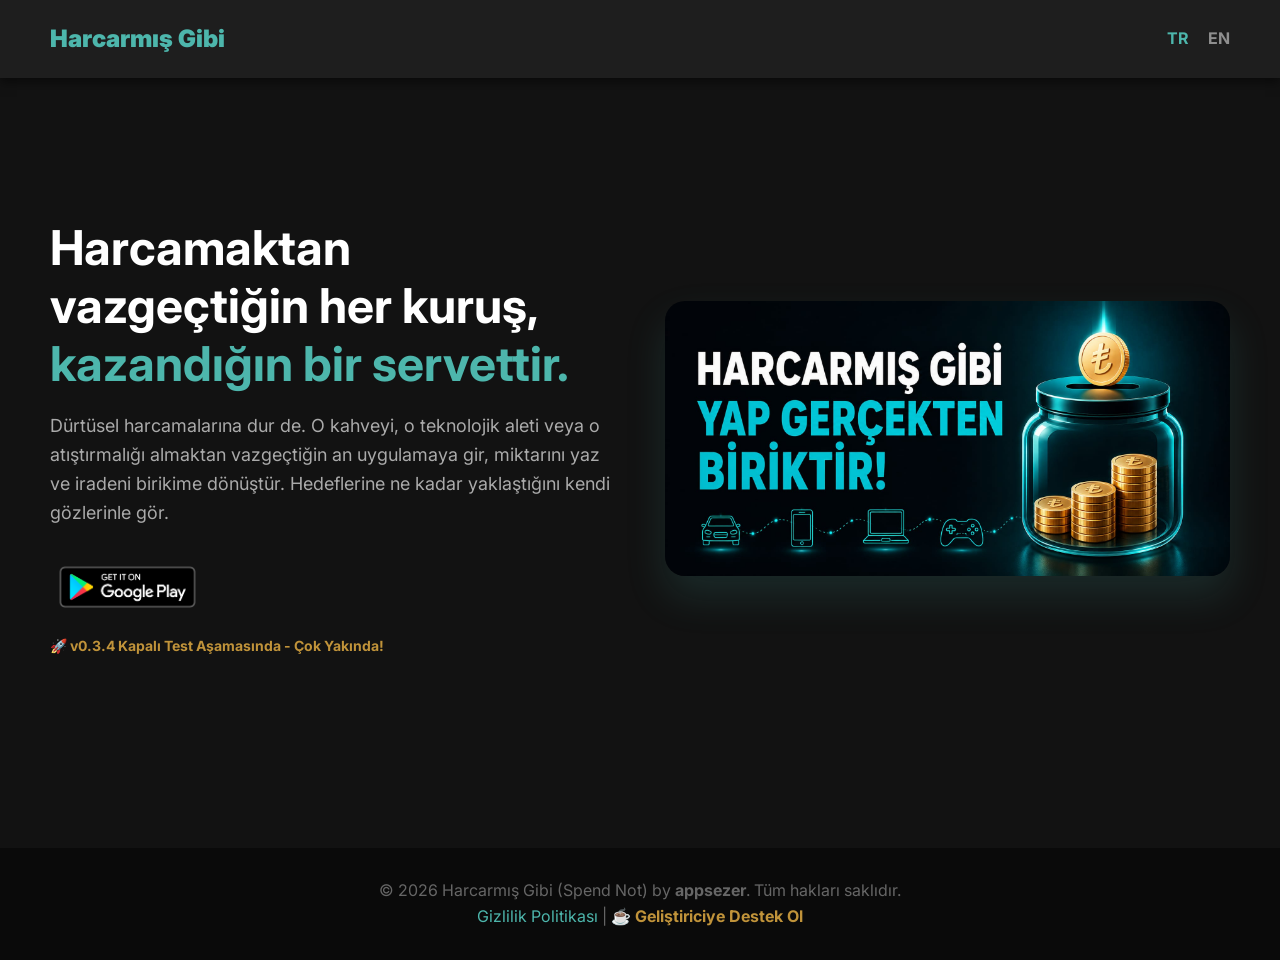
<file: index.html>
<!DOCTYPE html>
<html lang="tr">
<head>
    <meta charset="UTF-8">
    <meta name="viewport" content="width=device-width, initial-scale=1.0">
    
    <title>Harcarmış Gibi - Paranız Cebinizde Kalsın</title>
    <meta name="description" content="Harcamaktan vazgeçtiğiniz her kuruşu birikime dönüştüren, %100 çevrimdışı ve güvenli kişisel tasarruf uygulaması.">
    <meta name="keywords" content="tasarruf, para biriktirme, harcarmış gibi, spend not, bütçe yönetimi, appsezer">
    
    <meta property="og:title" content="Harcarmış Gibi - Paranız Cebinizde Kalsın">
    <meta property="og:description" content="Dürtüsel harcamalarına dur de. İradeni birikime dönüştür.">
    <meta property="og:image" content="https://appsezer.github.io/spendnot/images/afis1.jpg"> 
    <meta property="og:url" content="https://appsezer.github.io/spendnot/">
    <meta name="twitter:card" content="summary_large_image">

    <script async src="https://www.googletagmanager.com/gtag/js?id=G-XXXXXXXX"></script>
    <script>
      window.dataLayer = window.dataLayer || [];
      function gtag(){dataLayer.push(arguments);}
      gtag('js', new Date());
      gtag('config', 'G-XXXXXXXX');
    </script>

    <link rel="stylesheet" href="css/style.css">
</head>
<body>

    <header>
        <a href="index.html" class="logo">Harcarmış Gibi</a>
        <div class="lang-switch">
            <a href="index.html" class="active">TR</a>
            <a href="en.html">EN</a>
        </div>
    </header>

    <section class="hero">
        <div class="hero-text">
            <h1>Harcamaktan vazgeçtiğin her kuruş, <span>kazandığın bir servettir.</span></h1>
            <p>Dürtüsel harcamalarına dur de. O kahveyi, o teknolojik aleti veya o atıştırmalığı almaktan vazgeçtiğin an uygulamaya gir, miktarını yaz ve iradeni birikime dönüştür. Hedeflerine ne kadar yaklaştığını kendi gözlerinle gör.</p>
            
            <div class="download-section">
                <a href="#" class="play-badge">
                    <img src="images/playstore.png" alt="Google Play'den Alın">
                </a>
                <span class="version-info">🚀 v0.3.4 Kapalı Test Aşamasında - Çok Yakında!</span>
            </div>
        </div>

        <div class="hero-image">
            <img src="images/afis1.jpg" alt="Harcarmış Gibi Android Uygulaması Ekran Görüntüsü ve Kumbaralar">
        </div>
    </section>

    <footer>
        <p>&copy; 2026 Harcarmış Gibi (Spend Not) by <strong>appsezer</strong>. Tüm hakları saklıdır.</p>
        <p>
            <a href="privacy.html">Gizlilik Politikası</a> | 
            <a href="support.html" style="color: #C0933A; font-weight: bold;">☕ Geliştiriciye Destek Ol</a>
        </p>
    </footer>

</body>
</html>
</file>
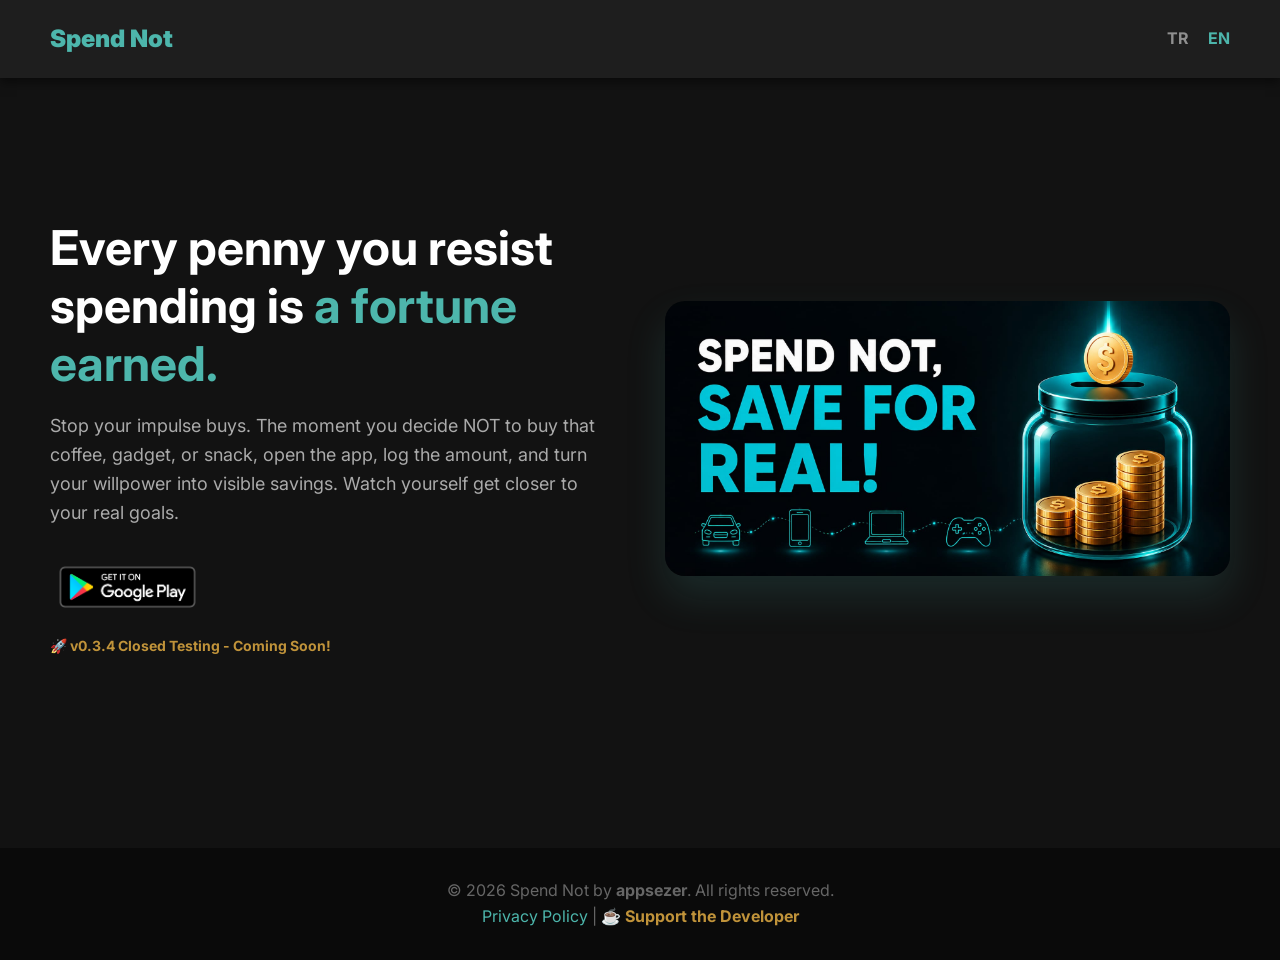
<file: en.html>
<!DOCTYPE html>
<html lang="en">
<head>
    <meta charset="UTF-8">
    <meta name="viewport" content="width=device-width, initial-scale=1.0">
    
    <title>Spend Not - Keep Your Money</title>
    <meta name="description" content="Turn your resisted impulses into visible savings. A 100% offline, secure, and gamified personal finance tracker.">
    <meta name="keywords" content="saving app, budget, spend not, finance tracker, appsezer">
    
    <meta property="og:title" content="Spend Not - Keep Your Money">
    <meta property="og:description" content="Stop your impulse buys. Turn your willpower into visible savings.">
    <meta property="og:image" content="https://appsezer.github.io/spendnot/images/afis2.jpg"> 
    <meta property="og:url" content="https://appsezer.github.io/spendnot/en.html">
    <meta name="twitter:card" content="summary_large_image">

    <script async src="https://www.googletagmanager.com/gtag/js?id=G-XXXXXXXX"></script>
    <script>
      window.dataLayer = window.dataLayer || [];
      function gtag(){dataLayer.push(arguments);}
      gtag('js', new Date());
      gtag('config', 'G-XXXXXXXX');
    </script>

    <link rel="stylesheet" href="css/style.css">
</head>
<body>

    <header>
        <a href="en.html" class="logo">Spend Not</a>
        <div class="lang-switch">
            <a href="index.html">TR</a>
            <a href="en.html" class="active">EN</a>
        </div>
    </header>

    <section class="hero">
        <div class="hero-text">
            <h1>Every penny you resist spending is <span>a fortune earned.</span></h1>
            <p>Stop your impulse buys. The moment you decide NOT to buy that coffee, gadget, or snack, open the app, log the amount, and turn your willpower into visible savings. Watch yourself get closer to your real goals.</p>
            
            <div class="download-section">
                <a href="#" class="play-badge">
                    <img src="images/playstore.png" alt="Get it on Google Play">
                </a>
                <span class="version-info">🚀 v0.3.4 Closed Testing - Coming Soon!</span>
            </div>
        </div>

        <div class="hero-image">
            <img src="images/afis2.jpg" alt="Spend Not Android App Screenshot and Progress Trackers">
        </div>
    </section>

    <footer>
        <p>&copy; 2026 Spend Not by <strong>appsezer</strong>. All rights reserved.</p>
        <p>
            <a href="privacy-en.html">Privacy Policy</a> | 
            <a href="support-en.html" style="color: #C0933A; font-weight: bold;">☕ Support the Developer</a>
        </p>
    </footer>

</body>
</html>
</file>
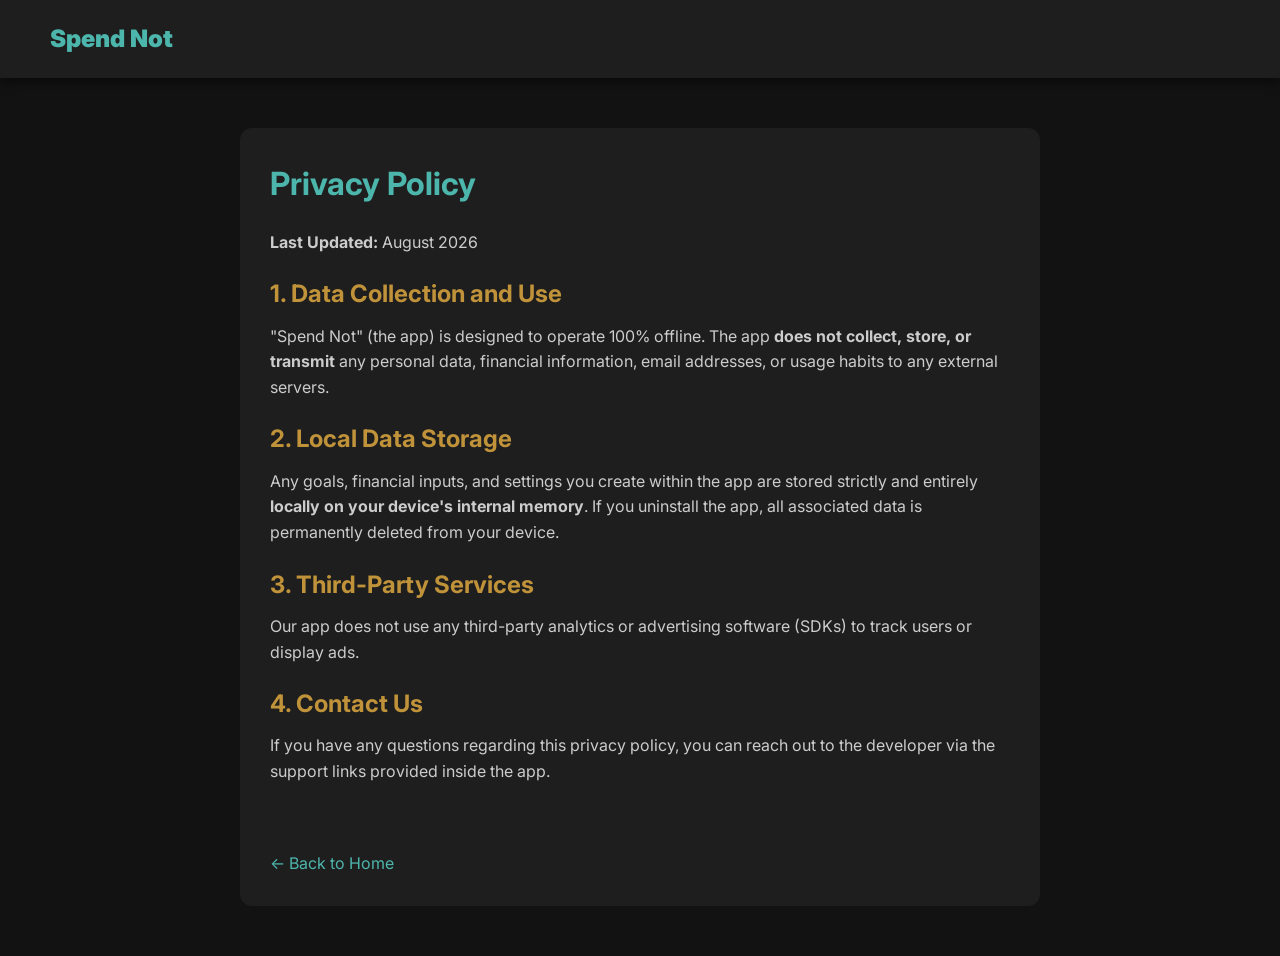
<file: privacy-en.html>
<!DOCTYPE html>
<html lang="en">
<head>
    <meta charset="UTF-8">
    <meta name="viewport" content="width=device-width, initial-scale=1.0">
    <title>Privacy Policy - Spend Not</title>
    <link rel="stylesheet" href="css/style.css">
</head>
<body>
    <header>
        <a href="en.html" class="logo">Spend Not</a>
    </header>

    <div class="page-container">
        <h1>Privacy Policy</h1>
        <p><strong>Last Updated:</strong> August 2026</p>
        
        <h2>1. Data Collection and Use</h2>
        <p>"Spend Not" (the app) is designed to operate 100% offline. The app <strong>does not collect, store, or transmit</strong> any personal data, financial information, email addresses, or usage habits to any external servers.</p>

        <h2>2. Local Data Storage</h2>
        <p>Any goals, financial inputs, and settings you create within the app are stored strictly and entirely <strong>locally on your device's internal memory</strong>. If you uninstall the app, all associated data is permanently deleted from your device.</p>

        <h2>3. Third-Party Services</h2>
        <p>Our app does not use any third-party analytics or advertising software (SDKs) to track users or display ads.</p>

        <h2>4. Contact Us</h2>
        <p>If you have any questions regarding this privacy policy, you can reach out to the developer via the support links provided inside the app.</p>
        
        <br><br>
        <a href="en.html" style="color: #4DB6AC; text-decoration: none;">&larr; Back to Home</a>
    </div>
</body>
</html>
</file>
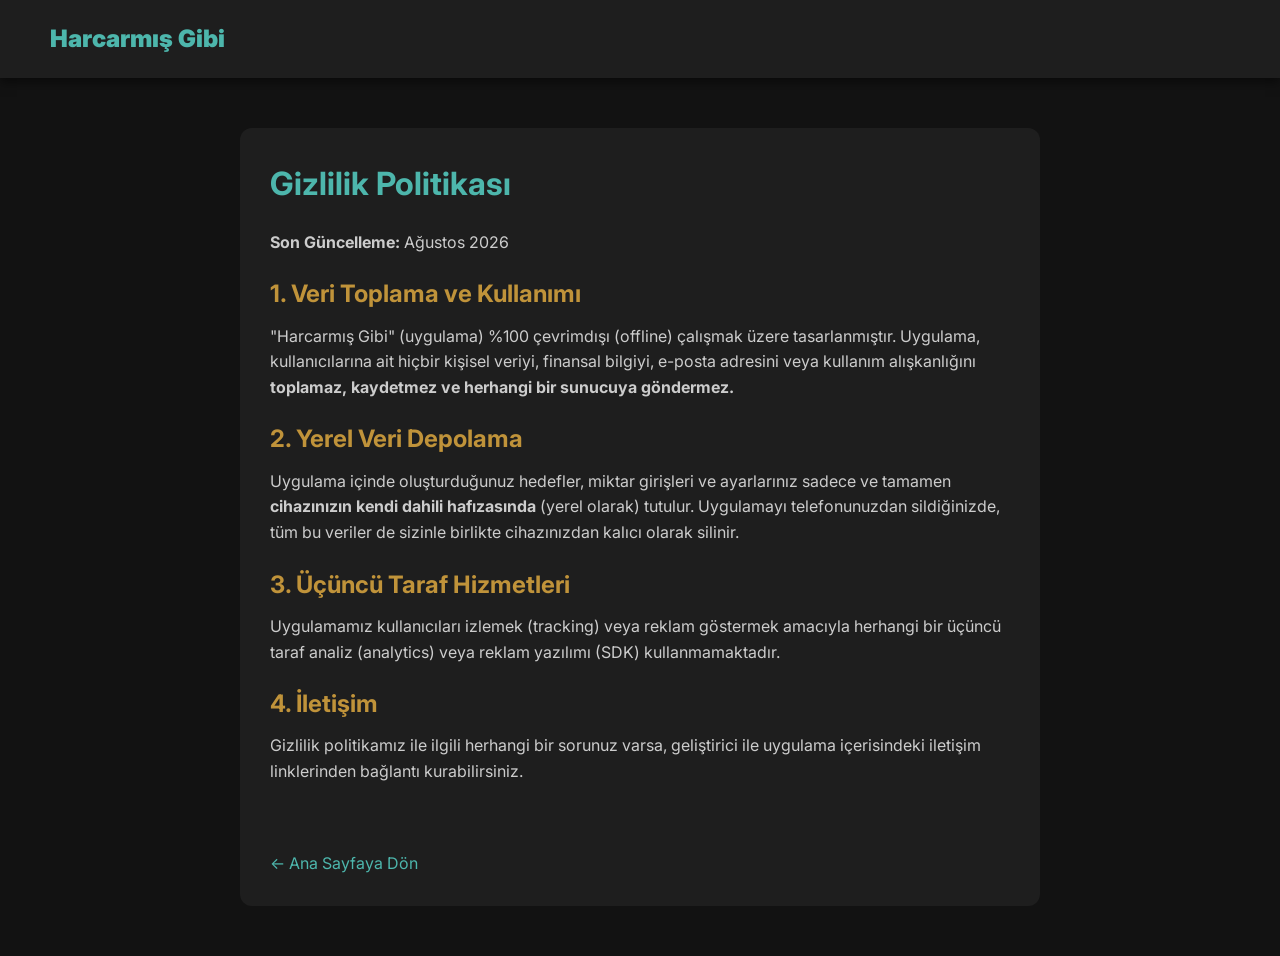
<file: privacy.html>
<!DOCTYPE html>
<html lang="tr">
<head>
    <meta charset="UTF-8">
    <meta name="viewport" content="width=device-width, initial-scale=1.0">
    <title>Gizlilik Politikası - Harcarmış Gibi</title>
    <link rel="stylesheet" href="css/style.css">
</head>
<body>
    <header>
        <a href="index.html" class="logo">Harcarmış Gibi</a>
    </header>

    <div class="page-container">
        <h1>Gizlilik Politikası</h1>
        <p><strong>Son Güncelleme:</strong> Ağustos 2026</p>
        
        <h2>1. Veri Toplama ve Kullanımı</h2>
        <p>"Harcarmış Gibi" (uygulama) %100 çevrimdışı (offline) çalışmak üzere tasarlanmıştır. Uygulama, kullanıcılarına ait hiçbir kişisel veriyi, finansal bilgiyi, e-posta adresini veya kullanım alışkanlığını <strong>toplamaz, kaydetmez ve herhangi bir sunucuya göndermez.</strong></p>

        <h2>2. Yerel Veri Depolama</h2>
        <p>Uygulama içinde oluşturduğunuz hedefler, miktar girişleri ve ayarlarınız sadece ve tamamen <strong>cihazınızın kendi dahili hafızasında</strong> (yerel olarak) tutulur. Uygulamayı telefonunuzdan sildiğinizde, tüm bu veriler de sizinle birlikte cihazınızdan kalıcı olarak silinir.</p>

        <h2>3. Üçüncü Taraf Hizmetleri</h2>
        <p>Uygulamamız kullanıcıları izlemek (tracking) veya reklam göstermek amacıyla herhangi bir üçüncü taraf analiz (analytics) veya reklam yazılımı (SDK) kullanmamaktadır.</p>

        <h2>4. İletişim</h2>
        <p>Gizlilik politikamız ile ilgili herhangi bir sorunuz varsa, geliştirici ile uygulama içerisindeki iletişim linklerinden bağlantı kurabilirsiniz.</p>
        
        <br><br>
        <a href="index.html" style="color: #4DB6AC; text-decoration: none;">&larr; Ana Sayfaya Dön</a>
    </div>
</body>
</html>
</file>
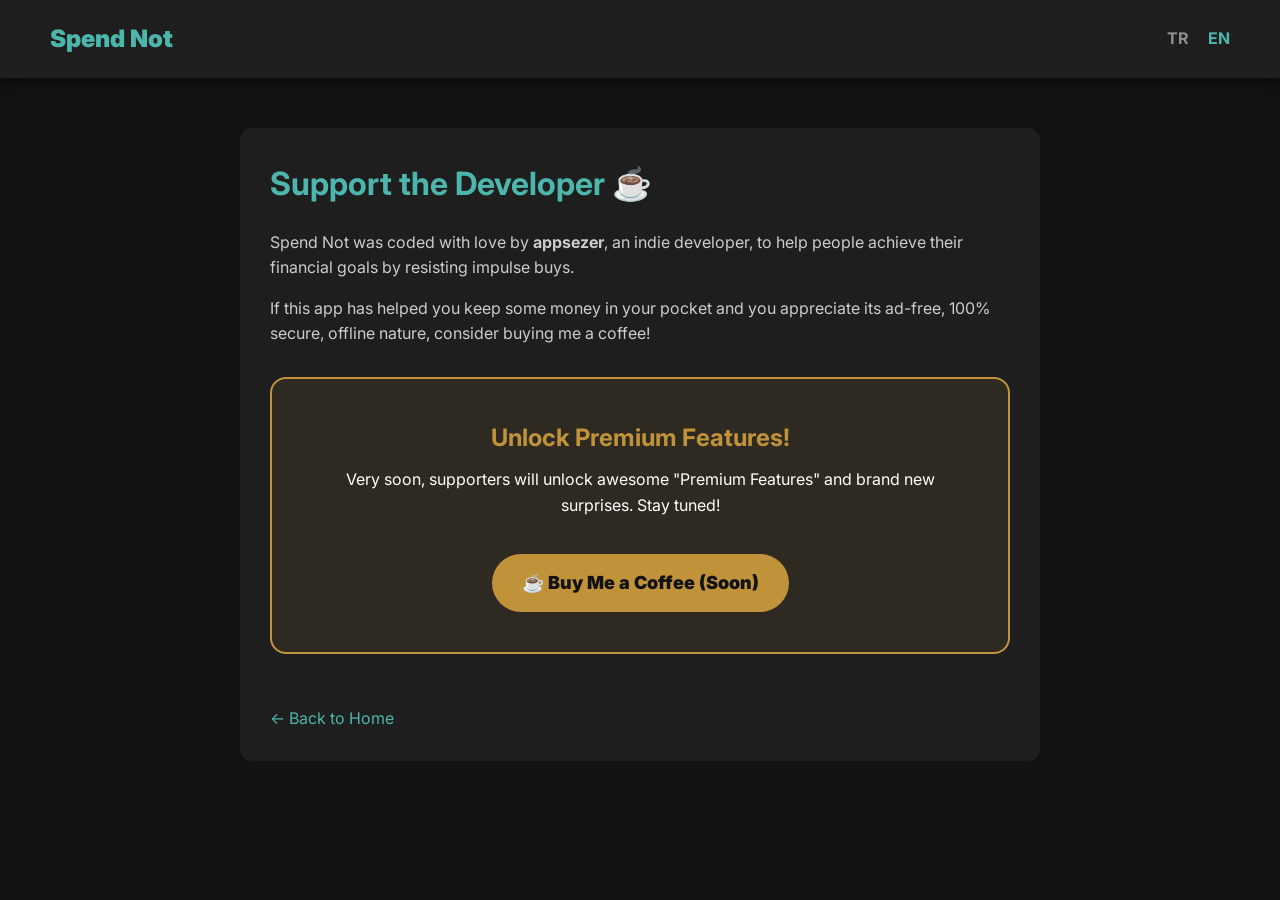
<file: support-en.html>
<!DOCTYPE html>
<html lang="en">
<head>
    <meta charset="UTF-8">
    <meta name="viewport" content="width=device-width, initial-scale=1.0">
    <title>Support Us - Spend Not</title>
    <link rel="stylesheet" href="css/style.css">
</head>
<body>
    <header>
        <a href="en.html" class="logo">Spend Not</a>
        <div class="lang-switch">
            <a href="support.html">TR</a>
            <a href="support-en.html" class="active">EN</a>
        </div>
    </header>

    <div class="page-container">
        <h1>Support the Developer ☕</h1>
        <p>Spend Not was coded with love by <strong>appsezer</strong>, an indie developer, to help people achieve their financial goals by resisting impulse buys.</p>
        
        <p>If this app has helped you keep some money in your pocket and you appreciate its ad-free, 100% secure, offline nature, consider buying me a coffee!</p>

        <div class="support-box">
            <h2 style="color: #C0933A; margin-top:0;">Unlock Premium Features!</h2>
            <p style="color: white;">Very soon, supporters will unlock awesome "Premium Features" and brand new surprises. Stay tuned!</p>
            
            <a href="#" class="support-btn" onclick="alert('Our support system will be active very soon! Thank you for considering.')">☕ Buy Me a Coffee (Soon)</a>
        </div>
        
        <br><br>
        <a href="en.html" style="color: #4DB6AC; text-decoration: none;">&larr; Back to Home</a>
    </div>
</body>
</html>
</file>
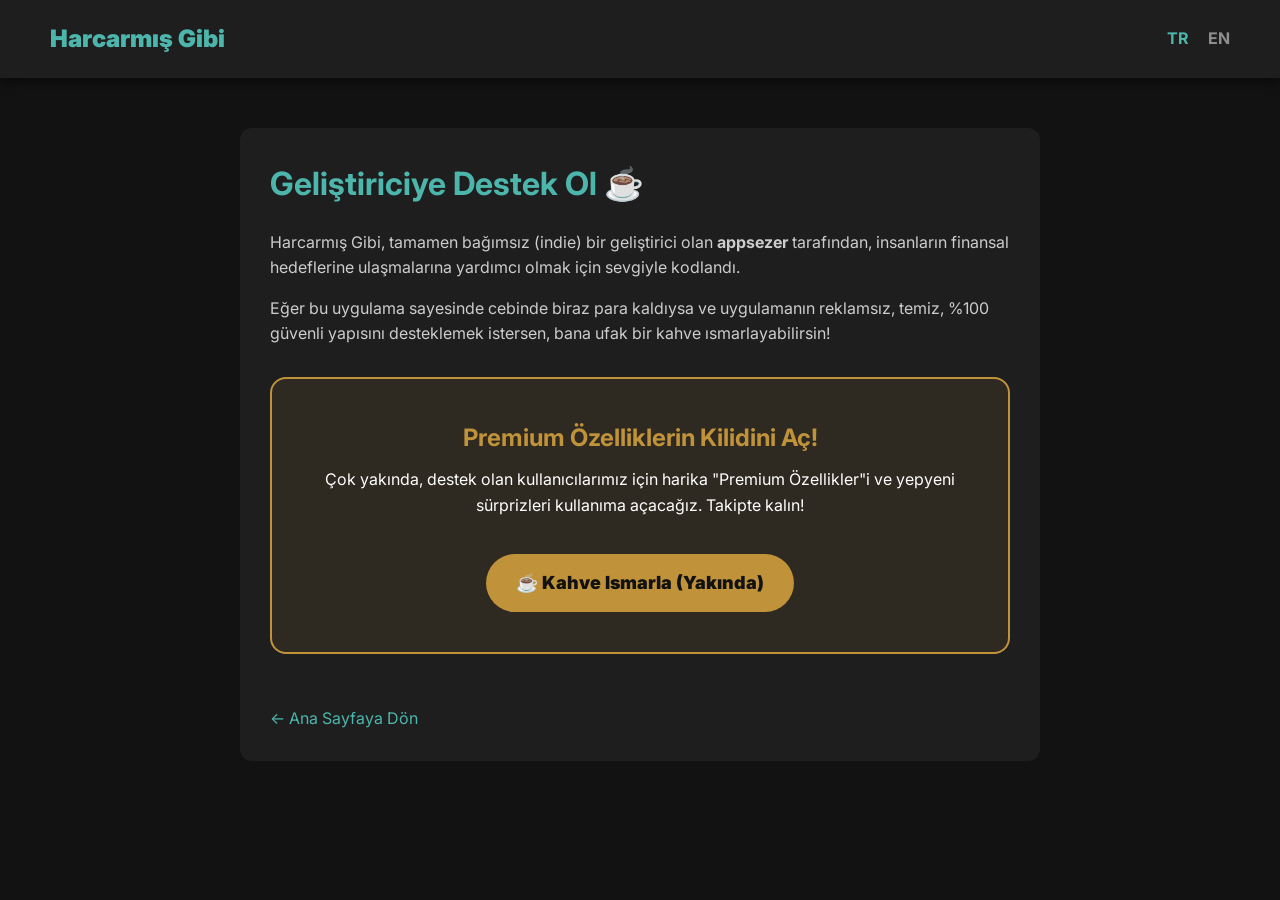
<file: support.html>
<!DOCTYPE html>
<html lang="tr">
<head>
    <meta charset="UTF-8">
    <meta name="viewport" content="width=device-width, initial-scale=1.0">
    <title>Destek Ol - Harcarmış Gibi</title>
    <link rel="stylesheet" href="css/style.css">
</head>
<body>
    <header>
        <a href="index.html" class="logo">Harcarmış Gibi</a>
        <div class="lang-switch">
            <a href="support.html" class="active">TR</a>
            <a href="support-en.html">EN</a>
        </div>
    </header>

    <div class="page-container">
        <h1>Geliştiriciye Destek Ol ☕</h1>
        <p>Harcarmış Gibi, tamamen bağımsız (indie) bir geliştirici olan <strong>appsezer</strong> tarafından, insanların finansal hedeflerine ulaşmalarına yardımcı olmak için sevgiyle kodlandı.</p>
        
        <p>Eğer bu uygulama sayesinde cebinde biraz para kaldıysa ve uygulamanın reklamsız, temiz, %100 güvenli yapısını desteklemek istersen, bana ufak bir kahve ısmarlayabilirsin!</p>

        <div class="support-box">
            <h2 style="color: #C0933A; margin-top:0;">Premium Özelliklerin Kilidini Aç!</h2>
            <p style="color: white;">Çok yakında, destek olan kullanıcılarımız için harika "Premium Özellikler"i ve yepyeni sürprizleri kullanıma açacağız. Takipte kalın!</p>
            
            <a href="#" class="support-btn" onclick="alert('Destek sistemimiz çok yakında aktif olacak! Düşüncen için teşekkürler.')">☕ Kahve Ismarla (Yakında)</a>
        </div>
        
        <br><br>
        <a href="index.html" style="color: #4DB6AC; text-decoration: none;">&larr; Ana Sayfaya Dön</a>
    </div>
</body>
</html>
</file>
<file: css/style.css>
@import url('https://fonts.googleapis.com/css2?family=Inter:wght@300;400;700;900&display=swap');

* { margin: 0; padding: 0; box-sizing: border-box; }

body {
    background-color: #121212;
    color: #ffffff;
    font-family: 'Inter', sans-serif;
    line-height: 1.6;
}

/* Navigasyon Bar */
header {
    background-color: #1E1E1E;
    padding: 20px 50px;
    display: flex;
    justify-content: space-between;
    align-items: center;
    box-shadow: 0 4px 10px rgba(0,0,0,0.5);
}

.logo {
    font-size: 24px;
    font-weight: 900;
    color: #4DB6AC;
    text-decoration: none;
}

.lang-switch a {
    color: #ffffff;
    text-decoration: none;
    margin-left: 15px;
    font-weight: bold;
    opacity: 0.5;
    transition: 0.3s;
}

.lang-switch a.active, .lang-switch a:hover {
    color: #4DB6AC;
    opacity: 1;
}

/* Hero (Vitrin) Bölümü */
.hero {
    display: flex;
    align-items: center;
    justify-content: center;
    min-height: 80vh;
    padding: 50px;
    gap: 50px;
    flex-wrap: wrap;
}

.hero-text {
    flex: 1;
    min-width: 300px;
    max-width: 600px;
}

.hero-text h1 {
    font-size: 48px;
    line-height: 1.2;
    margin-bottom: 20px;
}

.hero-text h1 span {
    color: #4DB6AC;
}

.hero-text p {
    font-size: 18px;
    color: #aaaaaa;
    margin-bottom: 30px;
}

/* İndirme Butonları */
.download-section {
    display: flex;
    flex-direction: column;
    gap: 10px;
}

.play-badge img {
    height: 60px;
    cursor: pointer;
    transition: transform 0.3s;
}

.play-badge img:hover {
    transform: scale(1.05);
}

.version-info {
    font-size: 14px;
    color: #C0933A; /* Premium Gold */
    font-weight: bold;
}

/* Afiş Bölümü */
.hero-image {
    flex: 1;
    min-width: 300px;
    display: flex;
    justify-content: center;
}

.hero-image img {
    max-width: 100%;
    height: auto;
    border-radius: 20px;
    box-shadow: 0 20px 40px rgba(77, 182, 172, 0.15); /* Turkuaz Parlama */
}

/* Basit Sayfalar (Privacy vb) */
.page-container {
    max-width: 800px;
    margin: 50px auto;
    padding: 30px;
    background-color: #1E1E1E;
    border-radius: 12px;
}

.page-container h1 { color: #4DB6AC; margin-bottom: 20px; }
.page-container h2 { color: #C0933A; margin-top: 20px; margin-bottom: 10px; }
.page-container p { margin-bottom: 15px; color: #cccccc; }

/* Destek Ol (Support) Bölümü */
.support-box {
    text-align: center;
    padding: 40px;
    background: rgba(192, 147, 58, 0.1); /* Premium Gold Transparan */
    border: 2px solid #C0933A;
    border-radius: 16px;
    margin-top: 30px;
}

.support-btn {
    display: inline-block;
    background-color: #C0933A;
    color: #121212;
    padding: 15px 30px;
    text-decoration: none;
    font-size: 18px;
    font-weight: 900;
    border-radius: 30px;
    margin-top: 20px;
    transition: 0.3s;
}

.support-btn:hover {
    background-color: #e0b04a;
    transform: scale(1.05);
}

/* Footer */
footer {
    text-align: center;
    padding: 30px;
    background-color: #0a0a0a;
    color: #666;
    margin-top: 50px;
}

footer a { color: #4DB6AC; text-decoration: none; }
footer a:hover { text-decoration: underline; }

@media (max-width: 768px) {
    .hero { flex-direction: column; text-align: center; padding: 20px; }
    .hero-text h1 { font-size: 36px; }
    header { padding: 20px; }
}
</file>
